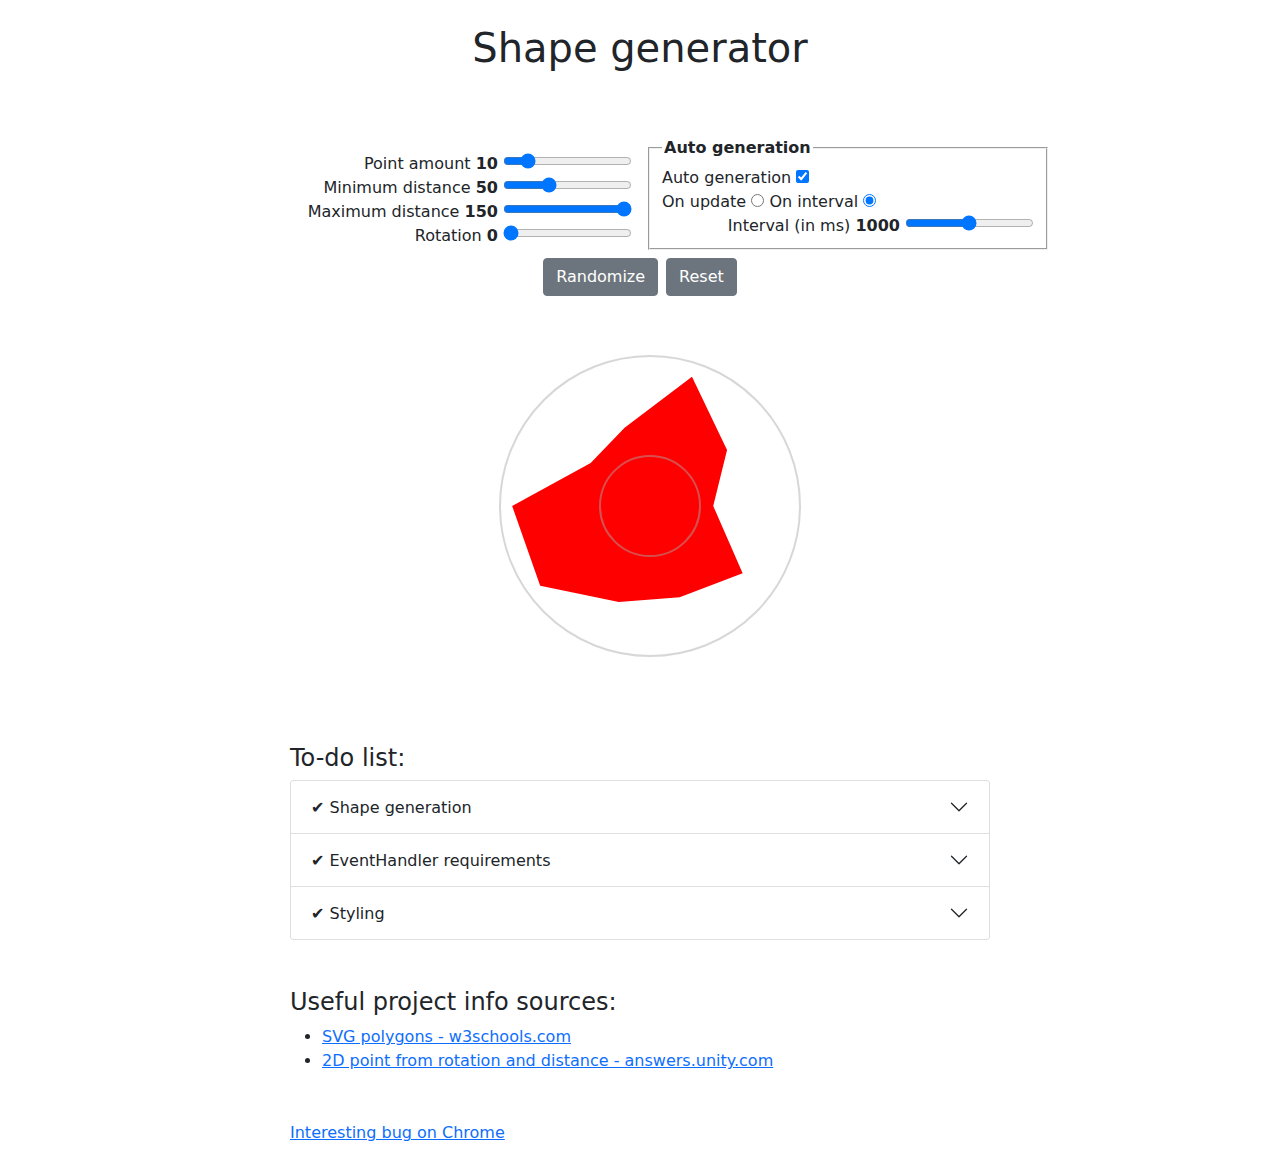
<file: index.html>
<html>
	<head>
		<meta charset="UTF-8">
		<meta name="author" content="Rowan Mulder">
		<meta name="description" content="Random SVG shape generator using polygon">
		<title>Shape generator</title>
		<!--In VSCode with extension "HTML CSS Support" you'll have Intellisense support for i.a. Bootstrap.-->
		<!--A portion in the minified Bootstrap CSS is modified to ressurect default fieldset+legend styling.-->
		<link href="css/bootstrap.min.css" type="text/css" rel="stylesheet">
		<script src="https://cdn.jsdelivr.net/npm/bootstrap@5.0.0-beta3/dist/js/bootstrap.bundle.min.js" integrity="sha384-JEW9xMcG8R+pH31jmWH6WWP0WintQrMb4s7ZOdauHnUtxwoG2vI5DkLtS3qm9Ekf" crossorigin="anonymous"></script>
		<script defer src="js/Main.js"></script>
	</head>
	<body class="d-flex flex-column justify-content-between align-items-center h-100">
		<header class="pt-4">
			<h1>Shape generator</h1>
		</header>
		
		<main class="container my-5">
			<div class="px-2 d-flex flex-wrap justify-content-center">
				<div class="m-2" style="width: 400px; text-align: right;">
					<p id="inputWarnings" class="alert-warning"></p>

					<label for="pointAmount">Point amount</label>
					<span id="pointAmountDisplay" class="fw-bold">10</span>
					<input id="pointAmount" type="range" min="3" step="1" max="50" value="10">
					<br>
					
					<label for="minDistance">Minimum distance</label>
					<span id="minDistanceDisplay" class="fw-bold">50</span>
					<input id="minDistance" type="range" min="0" step="1" max="150" value="50">
					<br>

					<label for="maxDistance">Maximum distance</label>
					<span id="maxDistanceDisplay" class="fw-bold">150</span>
					<input id="maxDistance" type="range" min="0" step="1" max="150" value="150">
					<br>

					<label for="rotation">Rotation</label>
					<span id="rotationDisplay" class="fw-bold">0</span>
					<input id="rotation" type="range" min="0" step="1" max="360" value="0">
					<br>
				</div>

				<fieldset class="m-2" style="width: 400px;">
					<legend class="fw-bold">Auto generation</legend>
					<label for="autoGenerate" title="Automatically generates a new shape">Auto generation</label>
					<input id="autoGenerate" type="checkbox" checked>
					<br>

					<div id="autoGenerateMethodsContainer" style="display: block;">
						<label for="generateOnUpdate" title="Generates new shape when input values are updated">On update</label>
						<input id="generateOnUpdate" name="autoGenerateMethods" type="radio">
						<label for="generateOnInterval" title="Generates new shape on interval">On interval</label>
						<input id="generateOnInterval" name="autoGenerateMethods" type="radio" checked>
					</div>

					<div id="generateIntervalContainer" style="display: block; text-align: right;">
						<label for="generateInterval">Interval (in ms)</label>
						<span id="generateIntervalDisplay" class="fw-bold">1000</span>
						<input id="generateInterval" type="range" min="10" step="1" max="2000" value="1000">
					</div>
				</div>
				
				<div class="d-flex justify-content-center">
					<button id="generateShapeButton" class="btn btn-primary mx-1" style="display: none;" title="Generate a new shape based on the input values">Generate</button>
					<button id="randomizeButton" class="btn btn-secondary mx-1" title="Randomizes input values">Randomize</button>
					<button id="resetButton" class="btn btn-secondary mx-1" title="Resets input values back to default">Reset</button>
				</div>
			</div>

			<div style="position: relative; height: 400px; transform: translateX(-150px)">
				<svg id="svg" style="position: absolute; top: 50px; left: 50%;" width="320" height="320">
					<polygon id="polygon" points="" fill="#F00" fill-rule="nonzero"/>
					<circle id="outerRing" cx="160" cy="160" r="150" stroke="#AAA7" stroke-width="2" fill="#0000"/>
					<circle id="innerRing" cx="160" cy="160" r="50" stroke="#AAA7" stroke-width="2" fill="#0000"/>
				</svg>
			</div>
		</main>
		
		<footer class="pb-4 px-2">
			<div class="mb-5" style="width: 700px;">
				<h4>To-do list:</h4>
				<div class="accordion" id="accordionToDoList">
					<div class="accordion-item">
						<h4 class="accordion-header" id="headingOne">
							<button class="accordion-button collapsed" type="button" data-bs-toggle="collapse" data-bs-target="#collapseOne" aria-expanded="false" aria-controls="collapseOne">
								✔ Shape generation
							</button>
						</h4>
						<div id="collapseOne" class="accordion-collapse collapse" aria-labelledby="headingOne" data-bs-parent="#accordionToDoList">
							<div class="accordion-body">
								<ul>
									<li>Create inputs for <strong>pointAmount</strong>, <strong>minDistance</strong> and <strong>maxDistance</strong></li>
									<li>Center a SVG container and add 2 circles as gridlines/indicators and a polygon for the main drawing area. See project info source <a href="#infoSource1">SVG polygons</a>.</li>
									<li>Divide 360° into steps using the <strong>pointAmount</strong> and for each step randomize the distance based on the <strong>minDistance</strong> and <strong>maxDistance</strong>. Translate the degrees and distance to the 2D environment of the polygon. See project info source <a href="#infoSource2">2D point from rotation and distance</a>.</li>
								</ul>
							</div>
						</div>
					</div>

					
					<div class="accordion-item">
						<h4 class="accordion-header" id="headingTwo">
							<button class="accordion-button collapsed" type="button" data-bs-toggle="collapse" data-bs-target="#collapseTwo" aria-expanded="false" aria-controls="collapseTwo">
								✔ EventHandler requirements
							</button>
						</h4>
						<div id="collapseTwo" class="accordion-collapse collapse" aria-labelledby="headingTwo" data-bs-parent="#accordionToDoList">
							<div class="accordion-body">
								<ul>
									<li>Add input validation (Optionally clamping <strong>maxDistance</strong> to <strong>minDistance</strong> and vise versa)</li>
									<li>Dynamically resize SVG inner-ring and outer-ring based on <strong>minDistance</strong> and <strong>maxDistance</strong></li>
								</ul>
							</div>
						</div>
					</div>

					
					<div class="accordion-item">
						<h4 class="accordion-header" id="headingThree">
							<button class="accordion-button collapsed" type="button" data-bs-toggle="collapse" data-bs-target="#collapseThree" aria-expanded="false" aria-controls="collapseThree">
								✔ Styling
							</button>
						</h4>
						<div id="collapseThree" class="accordion-collapse collapse" aria-labelledby="headingThree" data-bs-parent="#accordionToDoList">
							<div class="accordion-body">
								<ul>
									<li>Align some containers to the right, so range inputs line up and input won't be disturbed by changing width due to the input displays.</li>
									<li>Provide Auto generation input group with default fieldset/groupbox styling</li>
								</ul>
							</div>
						</div>
					</div>
				</div>
			</div>

			<h4>Useful project info sources:</h4>
			<ul>
				<li id="infoSource1"><a href="https://www.w3schools.com/graphics/svg_polygon.asp">SVG polygons - w3schools.com</a></li>
				<li id="infoSource2"><a href="https://answers.unity.com/questions/1599134/math-to-calculate-2d-point-from-rotation-and-dista.html">2D point from rotation and distance - answers.unity.com</a></li>
			</ul>

			<div class="mt-5">
				<a href="./chromeBugExample.html" target="_blank">Interesting bug on Chrome</a>
			</div>
		</footer>
	</body>
</html>
</file>
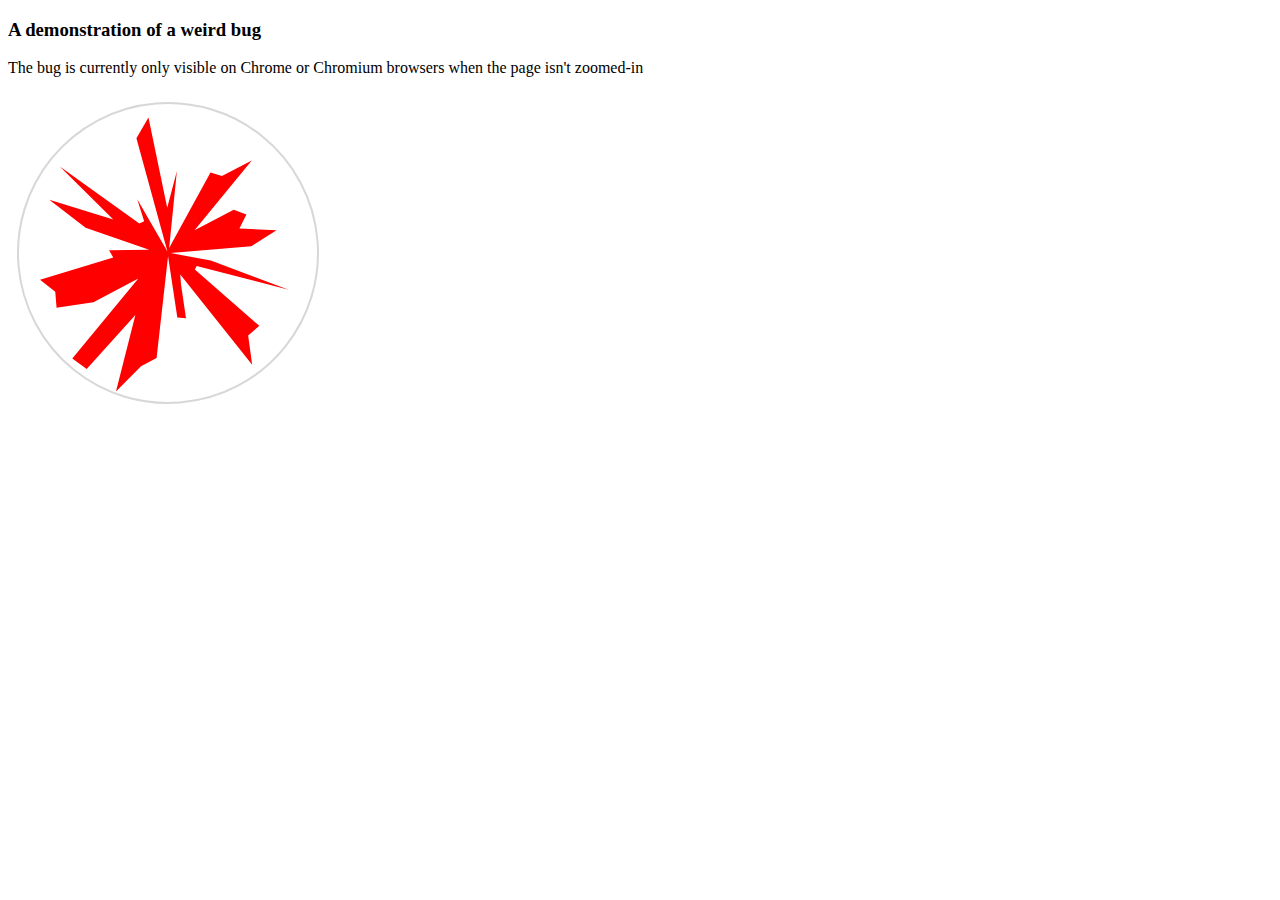
<file: chromeBugExample.html>
<!DOCTYPE html>
<html lang="en">
<head>
    <meta charset="UTF-8">
    <title>Example showing a rare bug with SVG's in Chrome</title>
</head>
<body>
    <header>
        <h3>A demonstration of a weird bug</h3>
        <p>The bug is currently only visible on Chrome or Chromium browsers when the page isn't zoomed-in</p>
    </header>
    
    <main>
        <svg id="svg" width="320" height="320">
            <polygon id="polygon" points="191.182 163.939 190.461 167.821 268.607 203 260.76 215.393 273.127 242.191 177.992 176.896 181.546 186.045 196.305 217.207 187.79 219.058 160.976 163.005 179.792 263.755 167.31 276.182 150.717 307.554 146.888 228.733 116.197 294.813 99.3381 288.913 139.071 192.979 103.077 228.808 69.4645 245.018 63.536 230.085 45.453 222.973 108.959 180.209 102.822 174.681 140.992 162.401 73.8426 160 30.8863 143.689 97.8985 144.055 31.2724 109.033 123.983 140.2 127.921 136.693 114.885 117.635 159.039 158.838 96.281 59.595 101.694 36.0943 146.029 117.001 144.561 79.0671 159.689 155.056 160.619 150.159 177.073 70.499 189.066 70.5452 213.104 47.1481 178.713 130.514 210.187 99.3339 223.727 100.157 221.119 115.595 257.178 106.576 237.72 129.229 162.475 159.364 203.094 154.556 286.12 160" fill="#F00" fill-rule="nonzero"></polygon>
            <circle id="outerRing" cx="160" cy="160" r="150" stroke="#AAA7" stroke-width="2" fill="#0000"></circle>
        </svg>
    </main>

    <script>
        let svg = document.getElementById("svg")
        let rotationDeg = 0
        let rotationIncreaseDeg = 1
        let rotationSpeedMs = 40
        let loop = setInterval(() => {
            svg.style.transform = `rotate(${rotationDeg += rotationIncreaseDeg}deg)`
            if (rotationDeg >= 360) {
                rotationDeg = 0
            }
        }, rotationSpeedMs)
    </script>
</body>
</html>
</file>
